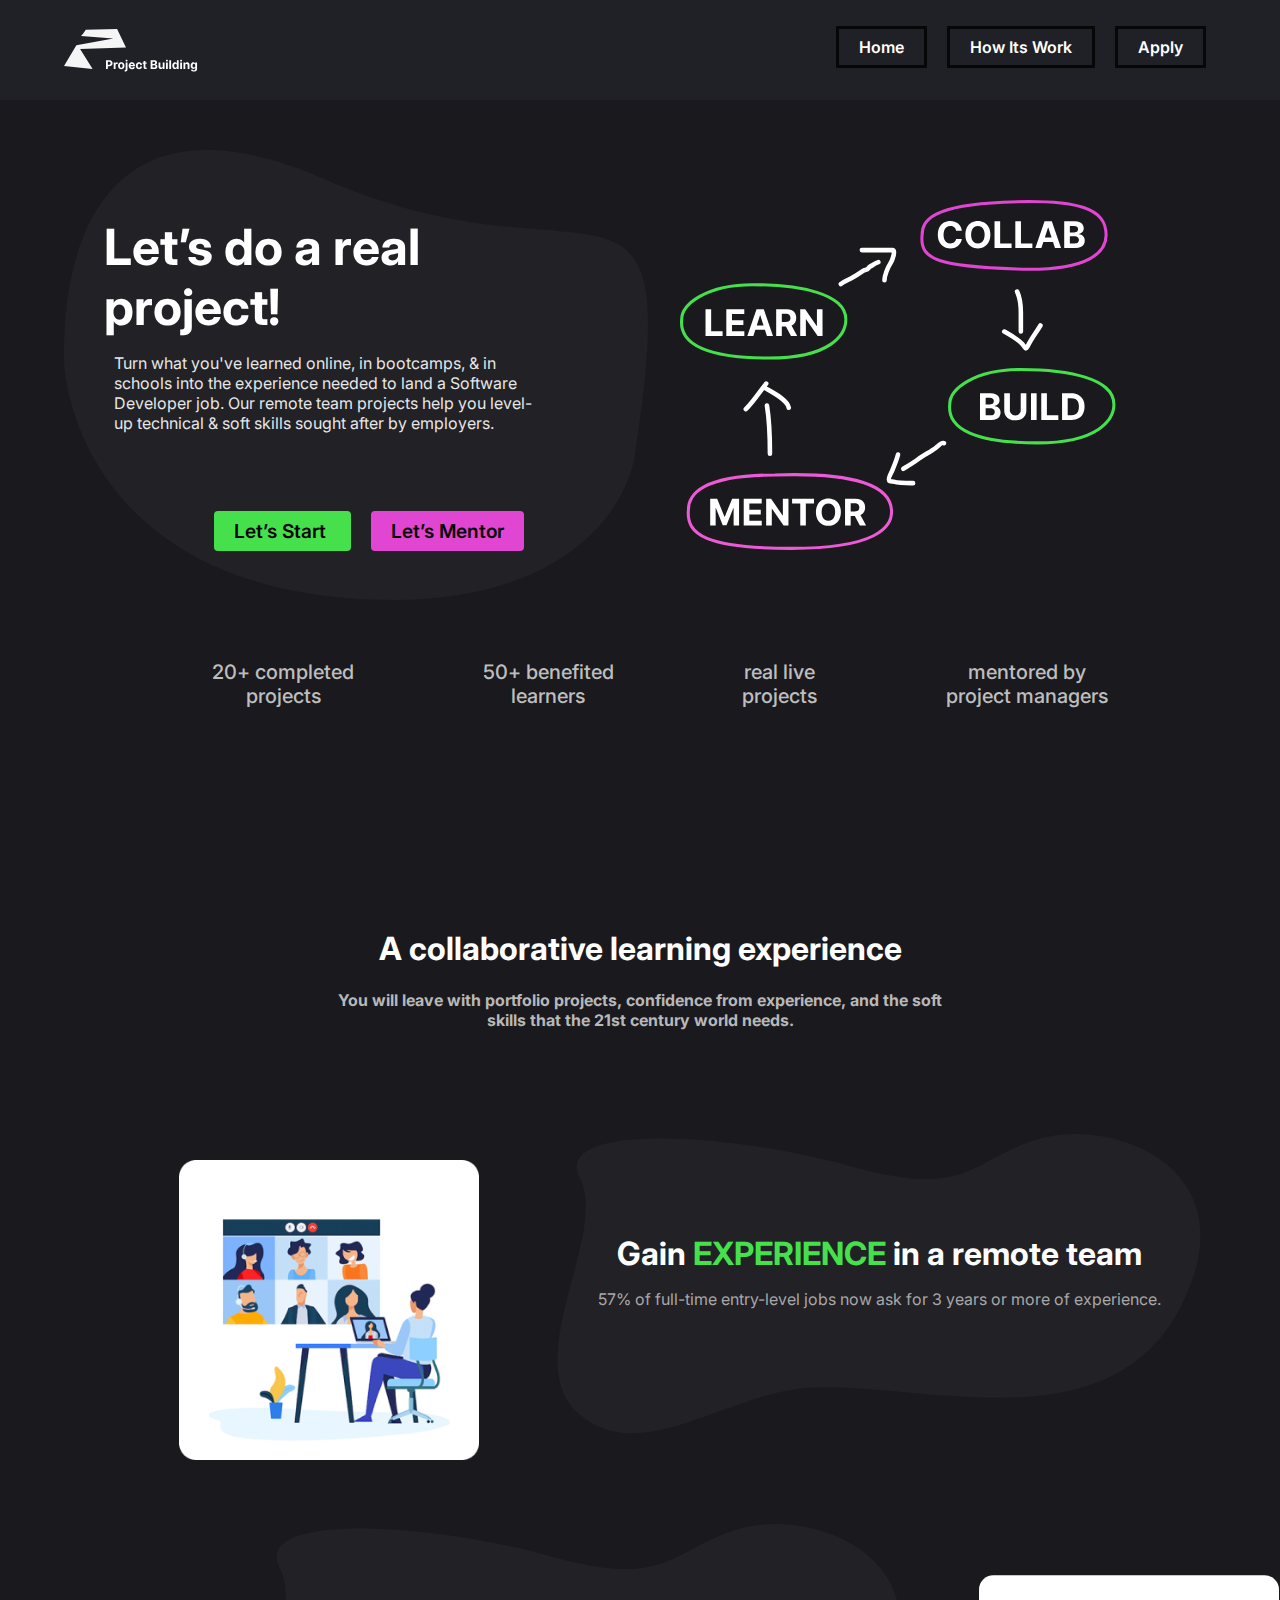
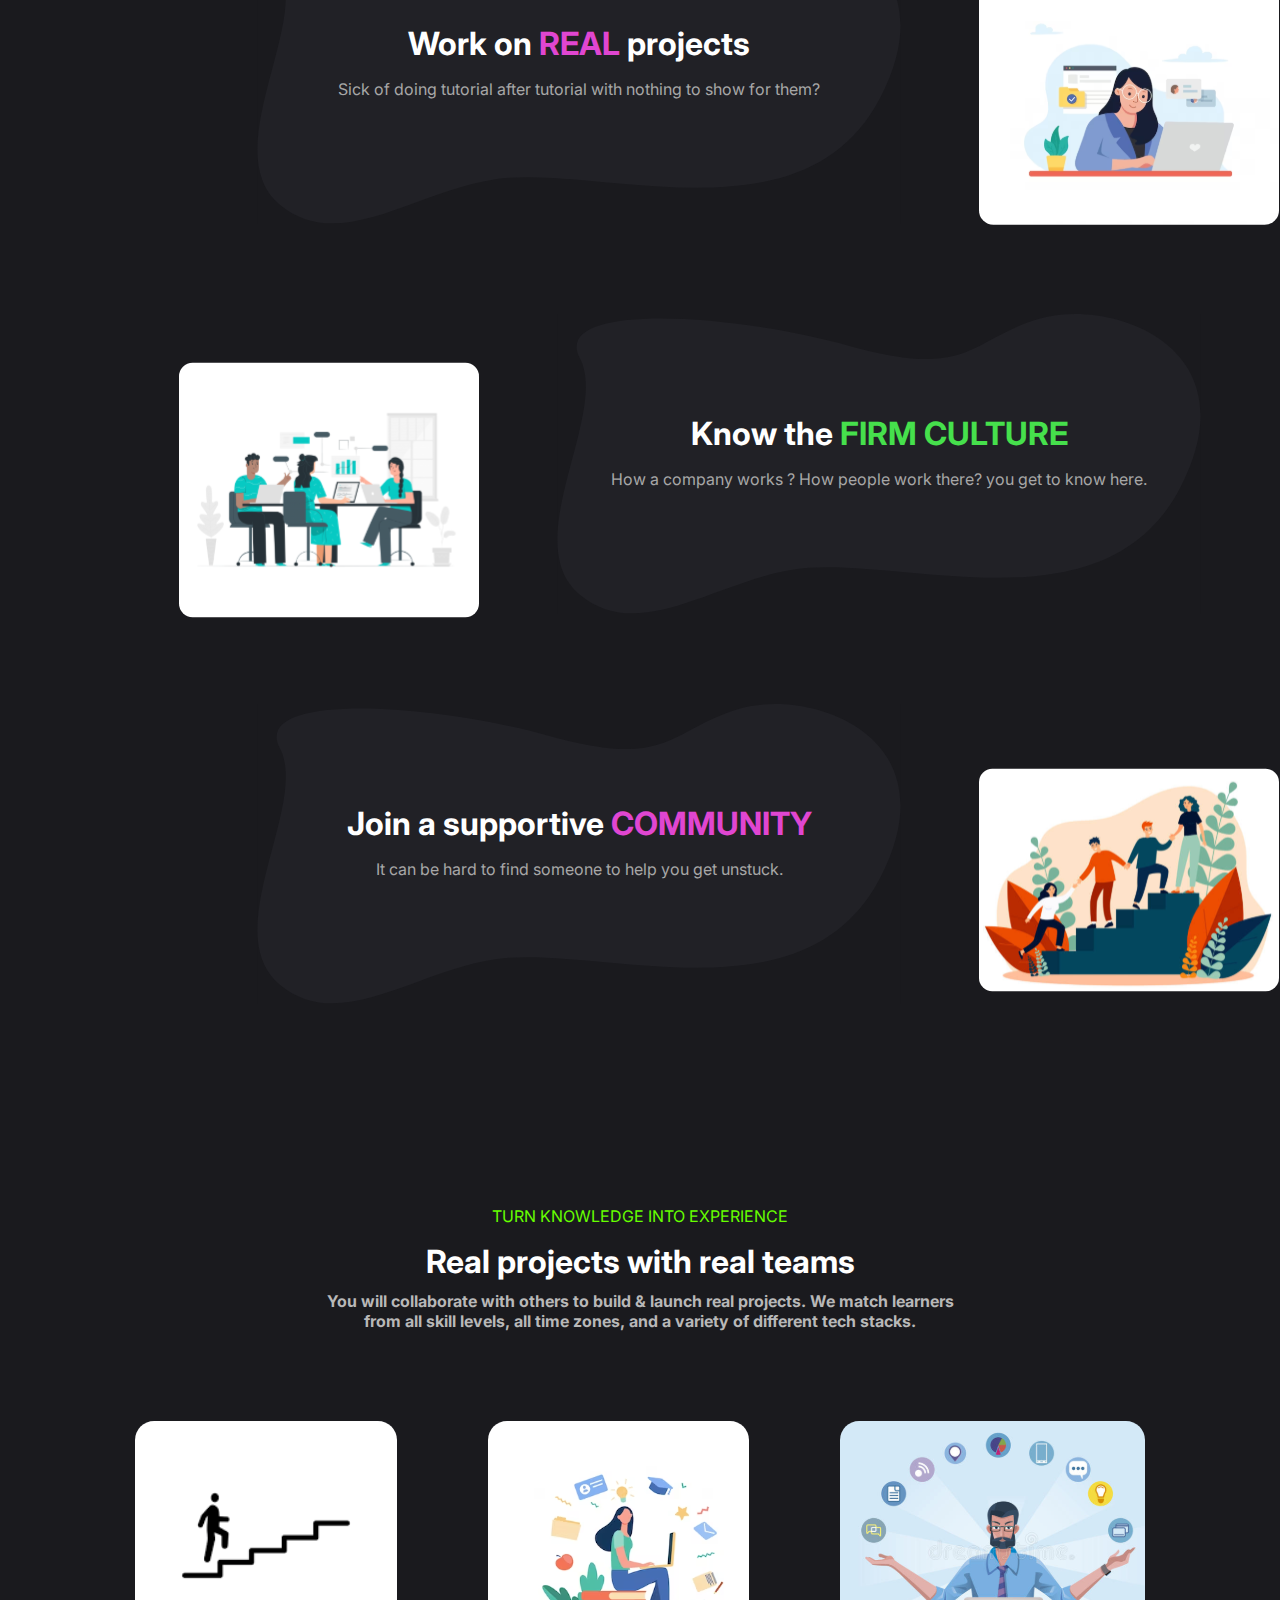
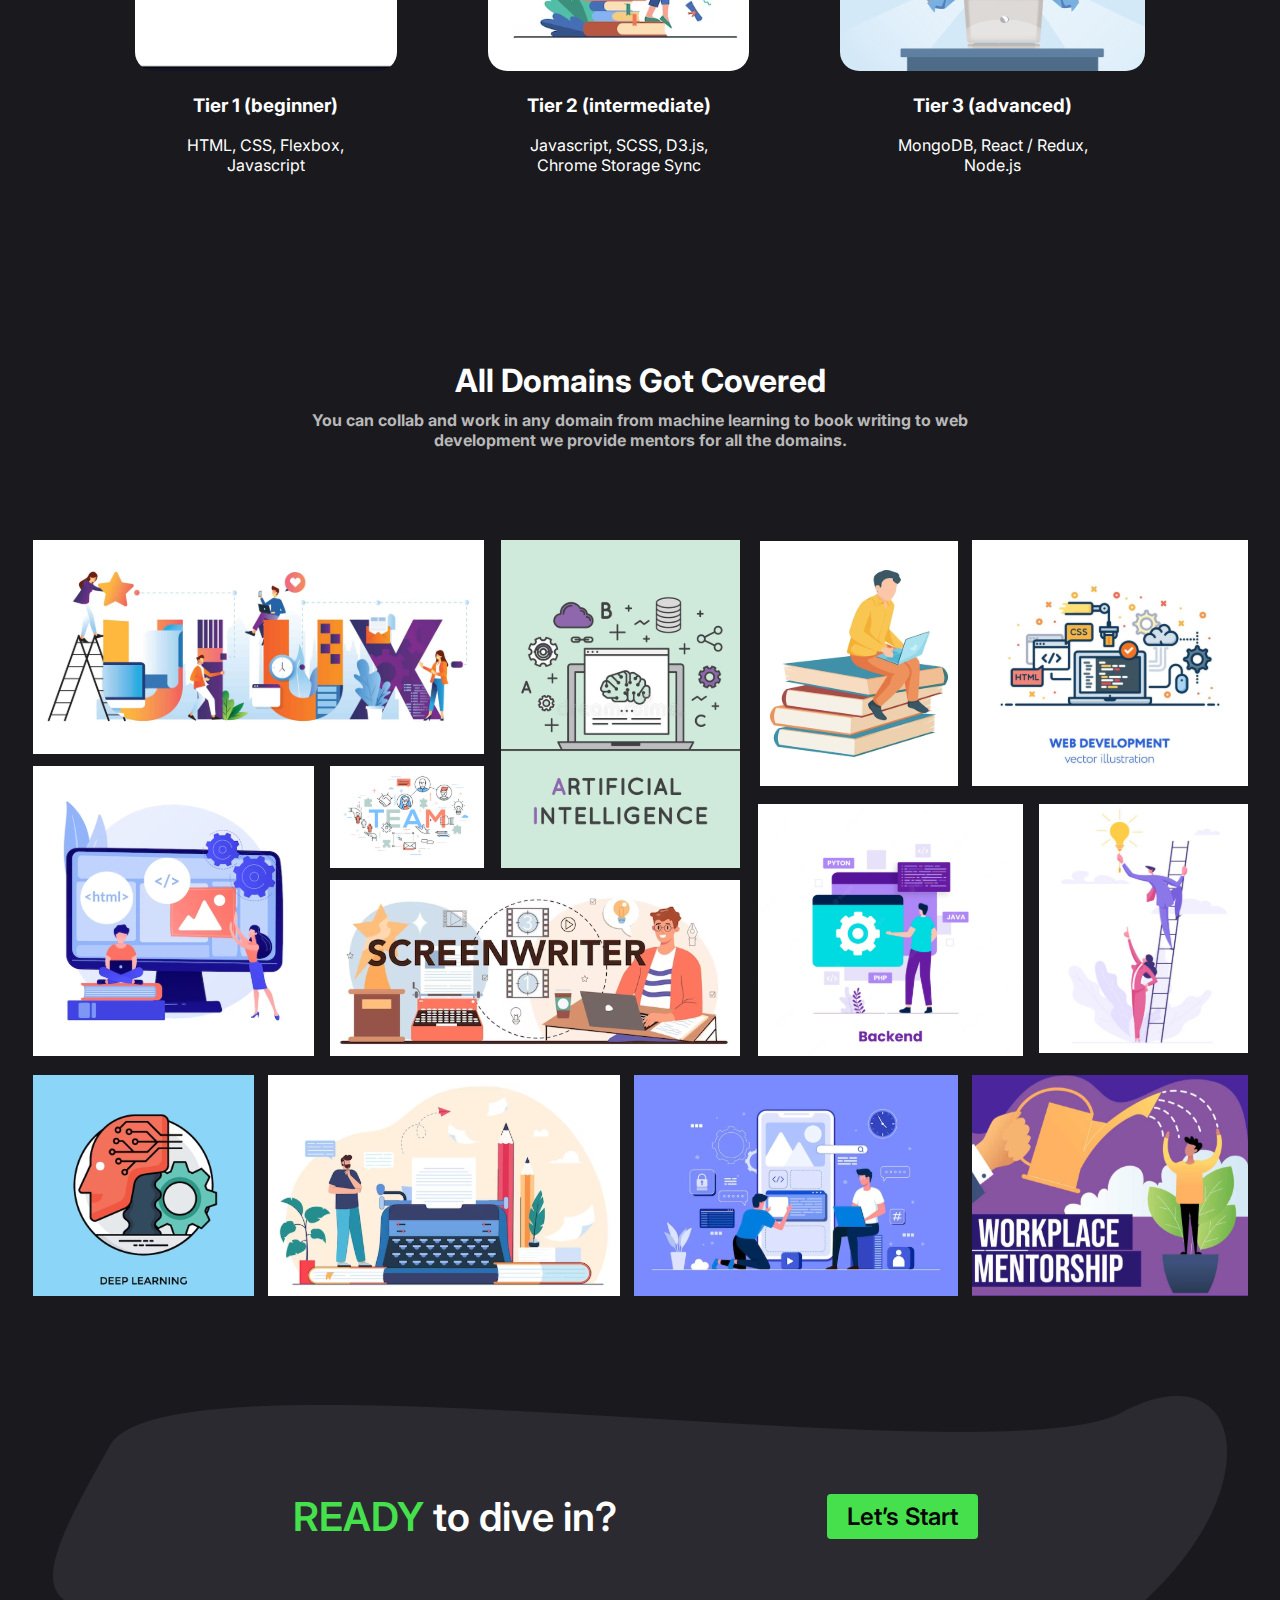
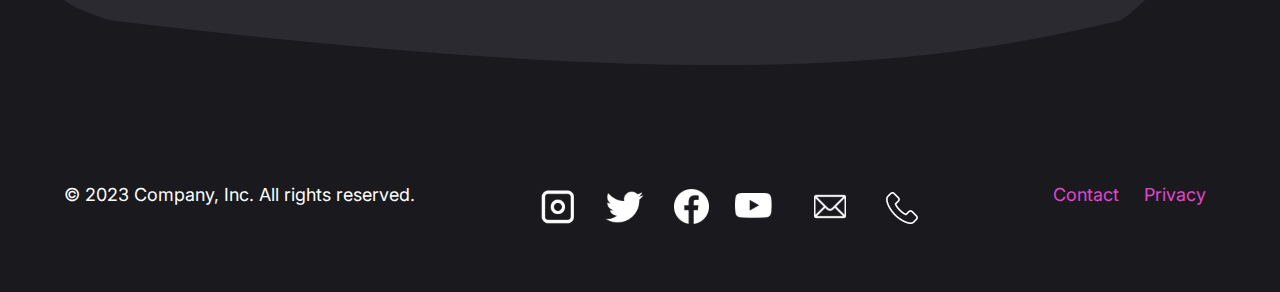
<file: index.html>
<!DOCTYPE html>
<html lang="en">
<head>
    <meta charset="UTF-8">
    <link rel="shortcut icon" href="images/fevicon.png" type="image/x-icon">
    <meta http-equiv="X-UA-Compatible" content="IE=edge">
    <meta name="viewport" content="width=device-width, initial-scale=1.0">
    <link rel="preconnect" href="https://fonts.googleapis.com">
<link rel="preconnect" href="https://fonts.gstatic.com" crossorigin>
<link href="https://fonts.googleapis.com/css2?family=Inter:wght@700&display=swap" rel="stylesheet">
    <link rel="stylesheet" href="style.css">
    <title>Let's make a project</title>
</head>
<body>
    <header>
        <nav>
            <div class="logo"><img src="images/logo.svg" alt=""></div>
            <div class="nav">
                <ul>
                    <li class="active"><a href="index.html"  >Home</a></li>
                    <li><a href="how-it-works.html">How Its Work</a></li>
                    <li><a href="https://docs.google.com/forms/d/e/1FAIpQLSdv9uYGfnqhE2pRZqmrJUtf06pbG6o8-5-n5gnDQpex612Ztg/viewform?usp=sf_link">Apply</a></li>
                </ul>
            </div>
        </nav>
    </header>
    
    <div class="main">
        <div class="m1">
            <img src="images/Group 7.svg" alt="">
            <h1>Let’s do a real <br> project!</h1>
            <p>Turn what you've learned online, in bootcamps, & in schools into the experience needed to land a Software Developer job. Our remote team projects help you level-up technical & soft skills sought after by employers.</p>
            <div class="btn">
                <a href="https://docs.google.com/forms/d/e/1FAIpQLSdv9uYGfnqhE2pRZqmrJUtf06pbG6o8-5-n5gnDQpex612Ztg/viewform?usp=sf_link" class="greenbg">Let’s Start </a>
                <a href="index.html" class="pinkbg">Let’s Mentor</a>
            </div>
        </div>
        <div class="m2">
            <img src="images/Group 6.svg" alt="">
        </div>
    </div>
    <div class="details">
        <ul>
            <li>20+ completed <br> projects </li>
            <li>50+ benefited <br>learners</li>
            <li>real live<br> projects</li>
            <li>mentored by <br>project managers</li>
        </ul>
    </div>

    <div class="part2">
        <div class="p2_heading">
            <h1>A collaborative learning experience</h1>
            <h4>You will leave with portfolio projects, confidence from experience, and the soft skills that the 21st century world needs.</h4>
        </div>

        <!-- ==================================================== -->
        <div class="p2_d">
            <div class="p2_img"><img src="images/experience.png" alt=""></div>
            <div class="p2_txt">
                <img src="images/Group 8.svg" alt="" width="800px">
                <h1>Gain <span class="gword">EXPERIENCE</span> in a remote team</h1>
                <p>57% of full-time entry-level jobs now ask for 3 years or more of experience.</p>
            </div>
        </div>
        <!-- ------------------------------------------------------------ -->
        <!-- ==================================================== -->
        <div class="p2_d">
            <div class="p2_img order2"><img src="images/image 8.svg" alt=""></div>
            <div class="p2_txt">
                <img src="images/Group 8.svg" alt="" width="800px">
                <h1>Work on <span class="pword">REAL</span>  projects</h1>
                <p>Sick of doing tutorial after tutorial with nothing to show for them?</p>
            </div>
        </div>
        <!-- ------------------------------------------------------------ -->
        <!-- ==================================================== -->
        <div class="p2_d">
            <div class="p2_img"><img src="images/Group 9.svg" alt=""></div>
            <div class="p2_txt">
                <img src="images/Group 8.svg" alt="" width="800px">
                <h1>Know the  <span class="gword">FIRM CULTURE</span></h1>
                <p>How a company works ? How people work there? you get to know here.</p>
            </div>
        </div>
        <!-- ------------------------------------------------------------ -->
        <!-- ==================================================== -->
        <div class="p2_d">
            <div class="p2_img order2"><img src="images/image 10.svg" alt=""></div>
            <div class="p2_txt">
                <img src="images/Group 8.svg" alt="" width="800px">
                <h1>Join a supportive <span class="pword">COMMUNITY</span></h1>
                <p>It can be hard to find someone to help you get unstuck.</p>
            </div>
        </div>
        <!-- ------------------------------------------------------------ -->
    </div>

    <!-- ========================================================================== -->
    <div class="page_3">
       <div class="p3-head">
        <p>TURN KNOWLEDGE INTO EXPERIENCE</p>
        <h1>Real projects with real teams</h1>
        <h4>You will collaborate with others to build & launch real projects. We match learners from all skill levels, all time zones, and a variety of different tech stacks.</h4>
       </div>
       <div class="p3-body">
        <!-- =================================================== -->
        <div class="card">
            <div class="img"><img src="images/Rectangle 30.svg" alt=""></div>
            <div class="ctext">
                <h3>Tier 1 (beginner)</h3>
                <p>HTML, CSS, Flexbox, <br> Javascript</p>
            </div>
        </div>
        <!-- =========================================================== -->
        <!-- =================================================== -->
        <div class="card">
            <div class="img"><img src="images/Rectangle 31.svg" alt=""></div>
            <div class="ctext">
                <h3>Tier 2 (intermediate)</h3>
                <p>Javascript, SCSS, D3.js, <br> Chrome Storage Sync</p>
            </div>
        </div>
        <!-- =========================================================== -->
        <!-- =================================================== -->
        <div class="card">
            <div class="img"><img src="images/image 11.svg" alt=""></div>
            <div class="ctext">
                <h3>Tier 3 (advanced)</h3>
                <p>MongoDB, React / Redux, <br> Node.js</p>
            </div>
        </div>
        <!-- =========================================================== -->
       </div>
    </div>

    <div class="page4">
        <div class="p3-head">
            <h1>All Domains Got Covered</h1>
            <h4>You can collab and work in any domain from machine learning to book writing to web development we provide mentors for all the domains.</h4>
           </div>
           <div class="p3-body">
    </div>
    <div class="pics">
        <!-- <div class="pr1">
            <div class="pc1"><img src="Group 10.svg" alt=""></div>
            <div class="pc2">
                <div class="pcr1"><img src="boy.svg" alt=""><img src="ml.svg" alt=""></div>
                <div class="pcr2"><img src="backend.svg" alt=""><img src="ladder.svg" alt=""></div>
            </div>
        </div>
        <div class="pr2">
            <img src="image 15.svg" alt="">
            <img src="image 18.svg" alt="">
            <img src="image 20.svg" alt="">
            <img src="image 24.svg" alt="">
        </div> -->
        <img src="images/Group 11.svg" alt="">
    </div>

    <div class="footer">
        <img src="images/Group 12.png" alt="">
        <div class="ftxt">
            <div class="ft"><span class="gword">READY</span> to dive in?</div>
            <div class="fb">
                <div class="btn mzero">
                    <a href="https://docs.google.com/forms/d/e/1FAIpQLSdv9uYGfnqhE2pRZqmrJUtf06pbG6o8-5-n5gnDQpex612Ztg/viewform?usp=sf_link" class="greenbg">Let’s Start </a>
                    <!-- <a href='/index.html'>Let’s Mentor</a> -->
                </div>
            </div>
        </div>
    </div>

    <footer>
        <p>© 2023 Company, Inc. All rights reserved.</p>
        <ul>
            <a href="images/Group 13.png"><img src="images/Group e13.svg" alt=""></a>
        </ul>
        <ul>
            <a href="">Contact</a>
            <a href="">Privacy</a>
        </ul>
    </footer>
</body>
</html>
</file>
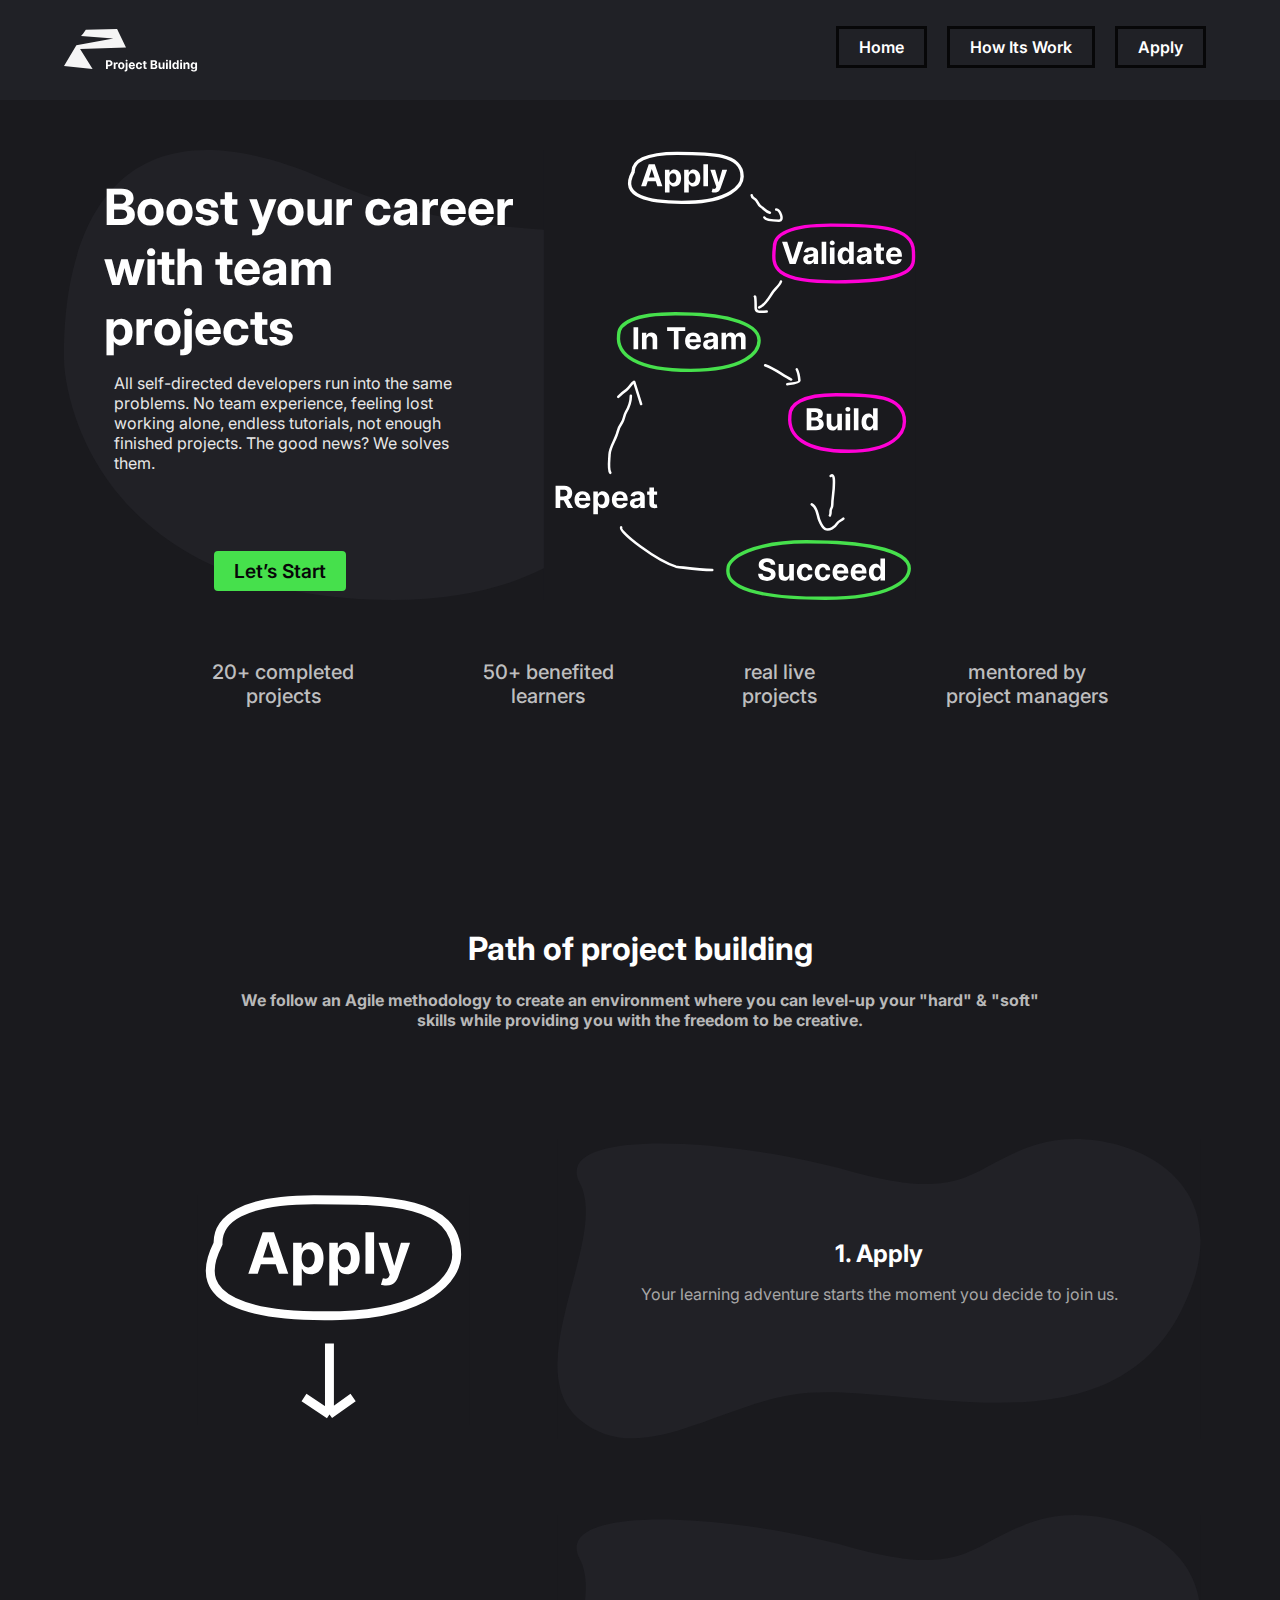
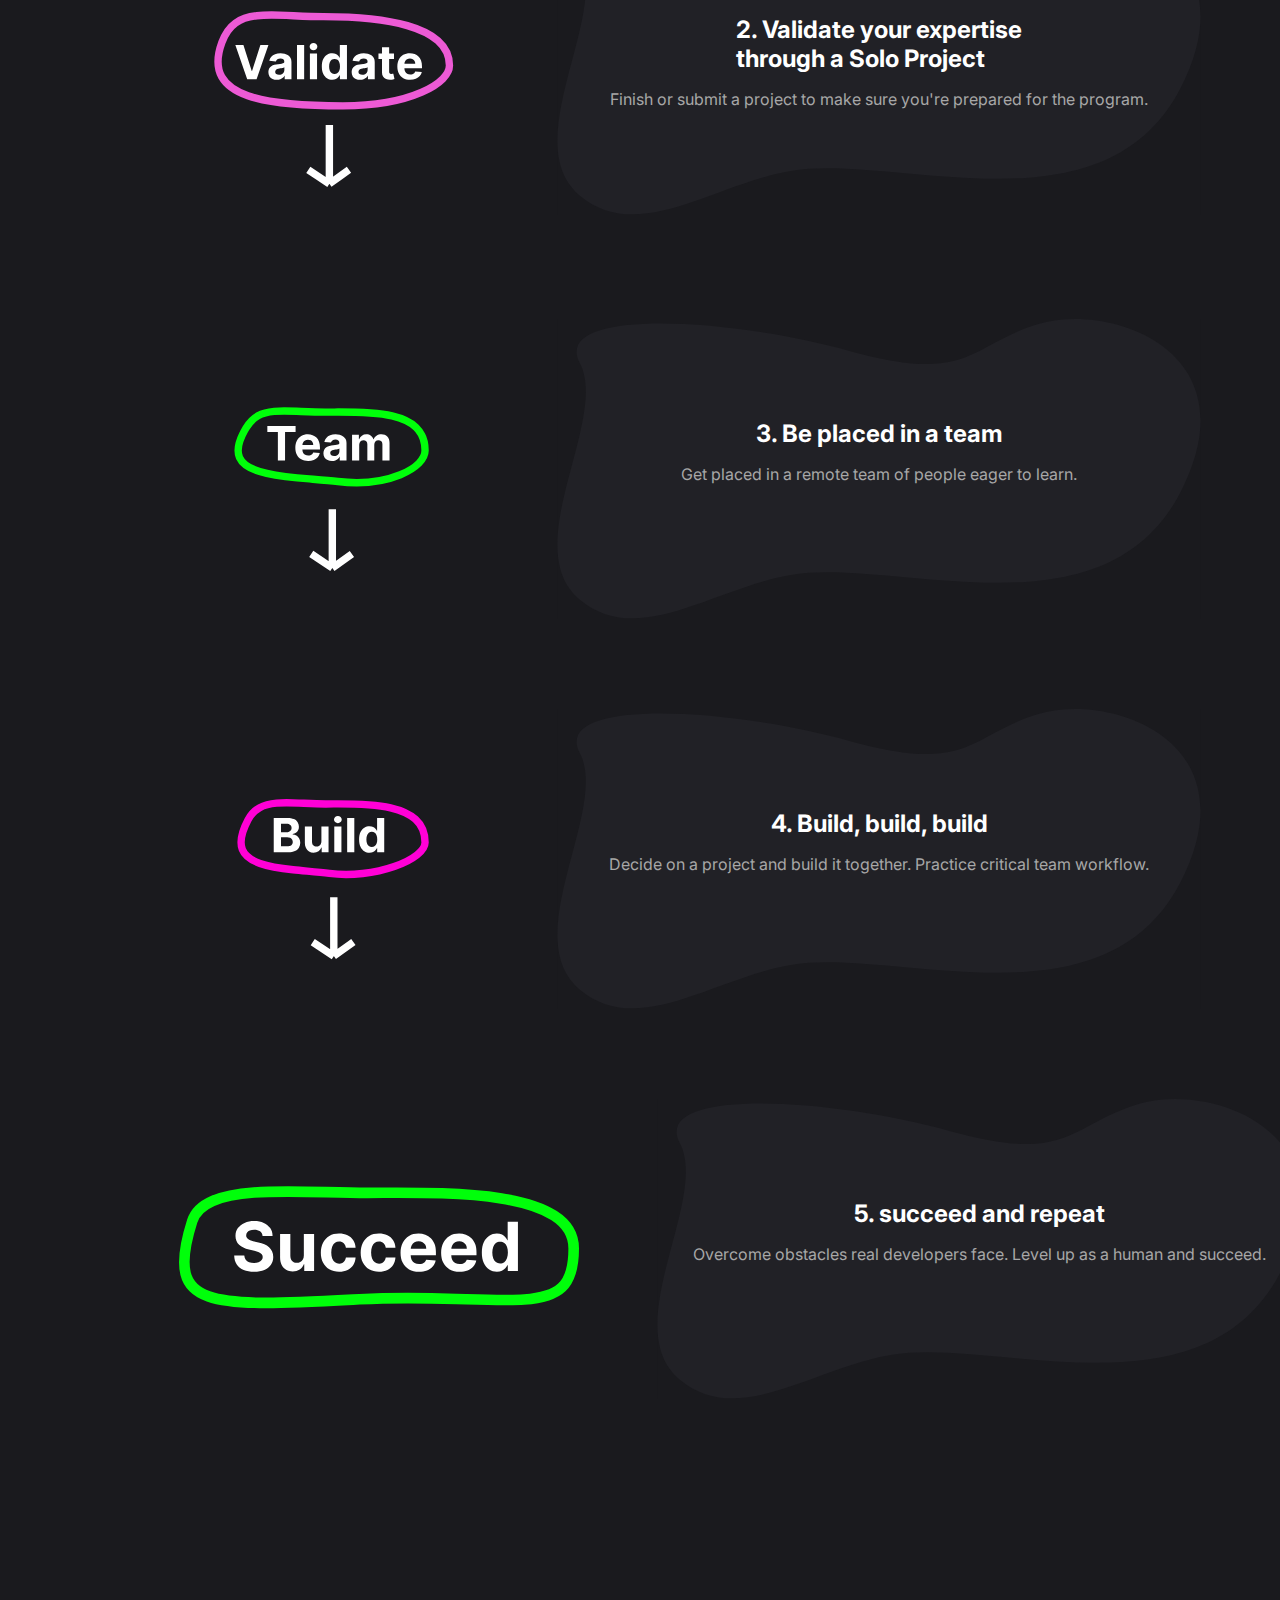
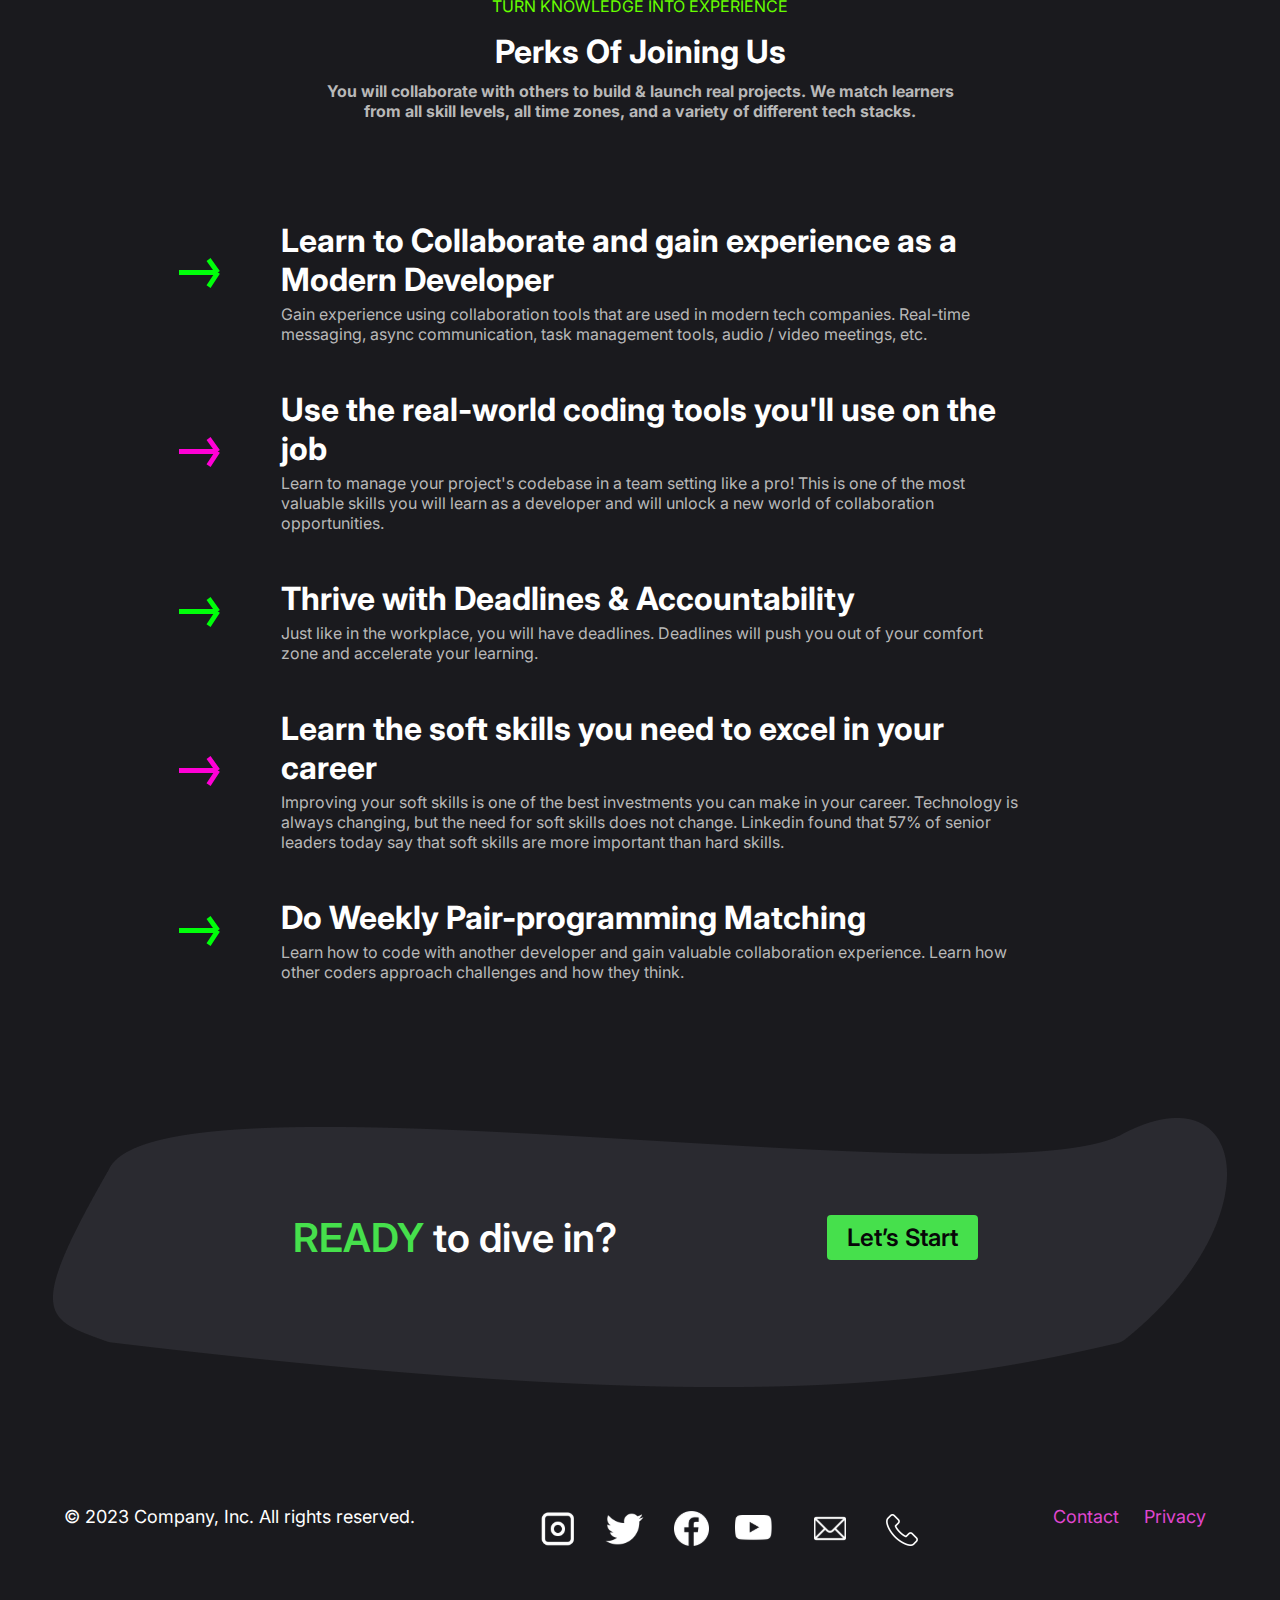
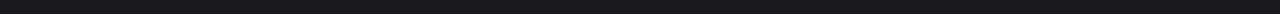
<file: how-it-works.html>
<!DOCTYPE html>
<html lang="en">
<head>
    <meta charset="UTF-8">
    <link rel="shortcut icon" href="images/fevicon.png" type="image/x-icon">
    <meta http-equiv="X-UA-Compatible" content="IE=edge">
    <meta name="viewport" content="width=device-width, initial-scale=1.0">
    <link rel="preconnect" href="https://fonts.googleapis.com">
<link rel="preconnect" href="https://fonts.gstatic.com" crossorigin>
<link href="https://fonts.googleapis.com/css2?family=Inter:wght@700&display=swap" rel="stylesheet">
    <link rel="stylesheet" href="style.css">
    <title>Let's make a project | how it work</title>
</head>
<body>
    <header>
        <nav>
            <div class="logo"><img src="images/logo.svg" alt=""></div>
            <div class="nav">
                <ul>
                    <li><a href="index.html">Home</a></li>
                    <li><a href="how-it-works.html">How Its Work</a></li>
                    <li><a href="https://docs.google.com/forms/d/e/1FAIpQLSdv9uYGfnqhE2pRZqmrJUtf06pbG6o8-5-n5gnDQpex612Ztg/viewform?usp=sf_link">Apply</a></li>
                </ul>
            </div>
        </nav>
    </header>
    
    <div class="main">
        <div class="m1">
            <img src="images/Group 7.svg" alt="">
            <h1>Boost your career <br> with team projects</h1>
            <p>All self-directed developers run into the same problems. No team experience, feeling lost working alone, endless tutorials, not enough finished projects. The good news? We solves them.</p>
            <div class="btn">
                <a href="https://docs.google.com/forms/d/e/1FAIpQLSdv9uYGfnqhE2pRZqmrJUtf06pbG6o8-5-n5gnDQpex612Ztg/viewform?usp=sf_link" class="greenbg">Let’s Start </a>
                <!-- <a href="https://docs.google.com/forms/d/e/1FAIpQLSdv9uYGfnqhE2pRZqmrJUtf06pbG6o8-5-n5gnDQpex612Ztg/viewform?usp=sf_link" class="pinkbg">Let’s Mentor</a> -->
            </div>
        </div>
        <div class="m2">
            <img src="images/Group 16.svg" alt="" style="padding-right: 300px; height: 450px;">
        </div>
    </div>
    <div class="details">
        <ul>
            <li>20+ completed <br> projects </li>
            <li>50+ benefited <br>learners</li>
            <li>real live<br> projects</li>
            <li>mentored by <br>project managers</li>
        </ul>
    </div>

    <div class="part2">
        <div class="p2_heading">
            <h1>Path of project building</h1>
            <h4>We follow an Agile methodology to create an environment where you can level-up your "hard" & "soft" skills while providing you with the freedom to be creative.</h4>
        </div>

        <!-- ==================================================== -->
        <div class="p2_d">
            <div class="p2_img"><img src="images/Group 18.svg" alt=""></div>
            <div class="p2_txt">
                <img src="images/Group 8.svg" alt="" width="800px">
                <h1 style="font-size: 24px;">1. Apply</h1>
                <p>Your learning adventure starts the moment you decide to join us.</p>
            </div>
        </div>
        <!-- ------------------------------------------------------------ -->
        <!-- ==================================================== -->
        <div class="p2_d">
            <div class="p2_img "><img src="images/Group 19.svg" alt=""></div>
            <div class="p2_txt">
                <img src="images/Group 8.svg" alt="" width="800px">
                <h1 style="font-size: 24px;">2. Validate your expertise <br> through a Solo Project</h1>
                <p>Finish or submit a project to make sure you're prepared for the program.</p>
            </div>
        </div>
        <!-- ------------------------------------------------------------ -->
        <!-- ==================================================== -->
        <div class="p2_d">
            <div class="p2_img"><img src="images/Group 20.svg" alt=""></div>
            <div class="p2_txt">
                <img src="images/Group 8.svg" alt="" width="800px">
                <h1 style="font-size: 24px;">3. Be placed in a team</h1>
                <p>Get placed in a remote team of people eager to learn.</p>
            </div>
        </div>
        <!-- ------------------------------------------------------------ -->
        <!-- ==================================================== -->
        <div class="p2_d">
            <div class="p2_img "><img src="images/Group 221.svg" alt=""></div>
            <div class="p2_txt">
                <img src="images/Group 8.svg" alt="" width="800px">
                <h1 style="font-size: 24px;">4. Build, build, build</h1>
                <p>Decide on a project and build it together. Practice critical team workflow.</p>
            </div>
        </div>
        <!-- ------------------------------------------------------------ -->
        <!-- ==================================================== -->
        <div class="p2_d">
            <div class="p2_img " ><img src="images/Group2 22.svg" alt="" style="width: 400px;"></div>
            <div class="p2_txt">
                <img src="images/Group 8.svg" alt="" width="800px">
                <h1 style="font-size: 24px;">5. succeed and repeat</h1>
                <p>Overcome obstacles real developers face. Level up as a human and succeed.</p>
            </div>
        </div>
        <!-- ------------------------------------------------------------ -->
    </div>

    <!-- ========================================================================== -->
    <div class="page_3">
       <div class="p3-head">
        <p>TURN KNOWLEDGE INTO EXPERIENCE</p>
        <h1>Perks Of Joining Us</h1>
        <h4>You will collaborate with others to build & launch real projects. We match learners from all skill levels, all time zones, and a variety of different tech stacks.</h4>
       </div>
       <div class="p3-body1">
        <!-- =================================================== -->
        <div class="card1">
            <div class="c1img"><img src="images/Vector 40.svg" alt=""></div>
            <div class="c1txt">
                <h1>Learn to Collaborate and gain experience as a Modern Developer</h1>
                <p>Gain experience using collaboration tools that are used in modern tech companies. Real-time messaging, async communication, task management tools, audio / video meetings, etc.</p>
            </div>
        </div>
        <!-- =========================================================== -->
        <!-- =================================================== -->
        <div class="card1">
            <div class="c1img"><img src="images/Vector 41.svg" alt=""></div>
            <div class="c1txt">
                <h1>Use the real-world coding tools you'll use on the job</h1>
                <p>Learn to manage your project's codebase in a team setting like a pro! This is one of the most valuable skills you will learn as a developer and will unlock a new world of collaboration opportunities.</p>
            </div>
        </div>
        <!-- =========================================================== -->
        <!-- =================================================== -->
        <div class="card1">
            <div class="c1img"><img src="images/Vector 40.svg" alt=""></div>
            <div class="c1txt">
                <h1>Thrive with Deadlines & Accountability</h1>
                <p>Just like in the workplace, you will have deadlines. Deadlines will push you out of your comfort zone and accelerate your learning.</p>
            </div>
        </div>
        <!-- =========================================================== -->
        <!-- =================================================== -->
        <div class="card1">
            <div class="c1img"><img src="images/Vector 41.svg" alt=""></div>
            <div class="c1txt">
                <h1>Learn the soft skills you need to excel in your career</h1>
                <p>Improving your soft skills is one of the best investments you can make in your career. Technology is always changing, but the need for soft skills does not change. Linkedin found that 57% of senior leaders today say that soft skills are more important than hard skills.</p>
            </div>
        </div>
        <!-- =========================================================== -->
        <!-- =================================================== -->
        <div class="card1">
            <div class="c1img"><img src="images/Vector 40.svg" alt=""></div>
            <div class="c1txt">
                <h1>Do Weekly Pair-programming Matching</h1>
                <p>Learn how to code with another developer and gain valuable collaboration experience. Learn how other coders approach challenges and how they think.</p>
            </div>
        </div>
        <!-- =========================================================== -->
     
       </div>
    </div>

    <!--  -->

    <div class="footer">
        <img src="images/Group 12.png" alt="">
        <div class="ftxt">
            <div class="ft"><span class="gword">READY</span> to dive in?</div>
            <div class="fb">
                <div class="btn mzero">
                    <a href="https://docs.google.com/forms/d/e/1FAIpQLSdv9uYGfnqhE2pRZqmrJUtf06pbG6o8-5-n5gnDQpex612Ztg/viewform?usp=sf_link" class="greenbg">Let’s Start </a>
                    <!-- <a href="https://docs.google.com/forms/d/e/1FAIpQLSdv9uYGfnqhE2pRZqmrJUtf06pbG6o8-5-n5gnDQpex612Ztg/viewform?usp=sf_link" class="pinkbg">Let’s Mentor</a> -->
                </div>
            </div>
        </div>
    </div>

    <footer>
        <p>© 2023 Company, Inc. All rights reserved.</p>
        <ul>
            <a href="https://docs.google.com/forms/d/e/1FAIpQLSdv9uYGfnqhE2pRZqmrJUtf06pbG6o8-5-n5gnDQpex612Ztg/viewform?usp=sf_link"><img src="images/Group e13.svg" alt=""></a>
        </ul>
        <ul>
            <a href="https://docs.google.com/forms/d/e/1FAIpQLSdv9uYGfnqhE2pRZqmrJUtf06pbG6o8-5-n5gnDQpex612Ztg/viewform?usp=sf_link">Contact</a>
            <a href="https://docs.google.com/forms/d/e/1FAIpQLSdv9uYGfnqhE2pRZqmrJUtf06pbG6o8-5-n5gnDQpex612Ztg/viewform?usp=sf_link">Privacy</a>
        </ul>
    </footer>


    
</body>
</html>
</file>
<file: style.css>
body{
    background: #1A1A1E;
    margin: 0px;
    padding: 0px;
    font-family: Inter;
}

.greenbg{
    background: #46E04C;
}
.pinkbg{
    background: #E046D1;
}
.gword{
    color: #46E04C;
}
.pword{
    color: #E046D1;
}
header
{
    margin: 0px;
    padding: 0px;
    height: 100px;
    background: #202126;
    width: 100%;
}
nav{
    margin: auto;
    width: 90%;
    display: flex;
    justify-content: space-between;
    align-items: center;
}
.logo{
    margin-top: 10px;
}
.nav ul{
    list-style-type: none;
    display: flex;
    justify-content: space-evenly;
    align-items: center;
}
.nav li{
    padding: 8px 20px;
    margin: 10px;
    border: 3px solid #070708;
}
.nav li:hover
{
    border: 3px solid #66ff00;
    color: #070708;
}

.nav a{
    text-decoration: none;
    color: #fff;
    font-weight: 600;
}
.active{border: 3px solid #E046D1;}
/* ======================================================================================================== */

.main{
    width: 90%;
    margin: auto;
    height: max-content;
    display: flex;
    justify-content: space-between;
}
.m1{
    color: white;
    height: 550px;
    /* background: #000; */
    width: 50%;
    display: flex;
    flex-direction: column;
    justify-content: center;
}
.m1 img{
    height: 450px;
    position:absolute;
    z-index: -1;

}
.m1 h1{
    margin-top: 10px;
    font-size: 50px;
    padding-left: 40px;
    margin-bottom: 0px;
}
.m1 p{
    width: 75%;
    padding-left: 50px;
    color: #e7e7e7;
}
.btn
{
    font-size: larger;
    margin-left: 140px;
    margin-top: 70px;
    font-weight: 600;
}
.btn a
{
    text-decoration: none;
    color: #070708;
    /* background: #ffffff; */
    padding: 8px 20px;
    margin: 10px;
    border-radius: 4px;
}
.m2{
    /* background-color: #fff; */
    display: flex;
    align-items: center;
    justify-content: center;
}
.m2 img
{
    height: 350px;
    padding-right: 100px;
}
.details ul
{
    padding-top: 10px;
    color: rgba(255, 255, 255, 0.73);
    list-style-type: none;
    display: flex;
    justify-content: space-between;
    align-items: center;
    width: 70%;
    margin: auto;
    font-size: 20px;
    font-weight: 500;
}
.details li{text-align: center;}
/* ==================================================================================================== */

.part2{
    padding-top: 200px;
    width: 90%;
    margin: auto;
    display: flex;
    flex-direction: column;
    justify-content: center;
    align-items: center;
}
.p2_heading{
    color: #fff;
    text-align: center;
    margin-bottom: 80px;
}
.p2_heading h4{
    text-align: center;
    width: 70%;
    margin: auto;
    color: #b8b8b8;
}
.p2_d{
    /* background-color: #b6b6b6; */
    width: 80%;
    margin: 50px 0px;
    display: flex;
    justify-content: space-between;
    margin-bottom: 0px;
    height: 340px;
}
.p2_d img{
    height: 300px;
    width: 300px;
}
.p2_txt img
{
    height: 300px;
    /* right: 120px; */
    /* left: 110px; */
    /* position: absolute; */
    position: relative;
    z-index: -1;
}
.p2_txt {
    color: white;
    /* border: 2px solid red; */
    display: flex;
    flex-direction: column;
    align-items: center;
    justify-content: center;
}
.p2_txt h1{
    margin: 0px;
    position: relative;
    top: -200px;
}
.p2_txt p{
    color: #A7A7A7;
    position: relative;
    top: -200px;
}
.order1{order: 1;}
.order2{order: 2;}

.p2_txt img{
    width: 800px;
}

/* ============================================================================================= */

.page_3
{
    padding-top: 100px;
    color: #fff;
    width: 90%;
    margin: auto;
    padding-bottom: 120px;
}
.p3-head{
    padding: 20px;
    text-align: center;
    margin-bottom: 50px;
    color: #fff;
}
.p3-head p{
    color: #66ff00;
}
.p3-head h4{
    color: #b8b8b8;
    width: 60%;
    text-align: center;
    margin: auto;
}
.p3-head h1{
    margin: 10px;
}
.p3-body
{
    display: flex;
    justify-content: space-evenly;

}
.card
{
    margin: 20px;
}
.img img{
    height: 250px;
}
.ctext{
    text-align: center;
}


.p3-body1{
    flex-direction: column;
    width: 80%;
    margin: auto;
}
.card1{display: flex; flex-direction: row; align-items: center; }
.c1img img{padding-right: 60px; height: 30px;}
.c1txt{width: 80%;}
.c1txt h1{margin-bottom: 5px; margin-top: 30px;}
.c1txt p{color: #b8b8b8; margin-top: 0px;}
/* ============================================================================================================ */
.pics{
    width: 80%;
    margin: auto;
    display: flex;
    justify-content: center;
    margin-top: 20px;
    margin-bottom: 100px;
}
.pr1{
    display: flex;
    justify-content: space-between;
}
.pc2
{height: 100%;
display: flex;
flex-direction: column;
justify-content: space-between;
}
.pcr1 img{
    margin: 6px;
    margin-top: 0px;
}
.pcr2 img{
    margin: 6px;
    margin-bottom: 0px;
}
.pcr1{ width: 100%;
    display: flex;
justify-content: space-between;}
.pr2{
    margin-top: 5px;
}
.pr2 img{
    margin-right: 5px;
}
/* ++++++++++++++++++++++++++++++++++++++++++++++++++++++++++++++++++++++++++++++++++++++++++++++++++ */
.footer
{
    width: 90%;
    margin: auto;
    display: flex;
    justify-content: center;
}
.footer img{
    position: absolute;
    z-index: -1;
}
.ftxt{
    color: #fff;
    display: flex;
    /* border: 2px solid red; */
    height: 200px;
    margin-top: 20px;
    align-items: center;
}
.mzero{padding: 0px;margin: 0px; font-size: 24px;}
.ft{font-size: 40px; font-weight: 600; padding-right: 200px;}
/* +++++++++++++++++++++++++++++++++++++++++++++++++++++++++++++++++++++++++++++++++++++++++++++++++++++++ */
footer
{
    margin-top: 50px;
    width: 90%;
    margin: auto;
    padding: 40px 0px;
    padding-top: 150px;
    display: flex;
    color: white;
    font-size: 18px;
    justify-content: space-between;
}
footer a{text-decoration: none;color: #E046D1; padding: 0px 10px;}
</file>
